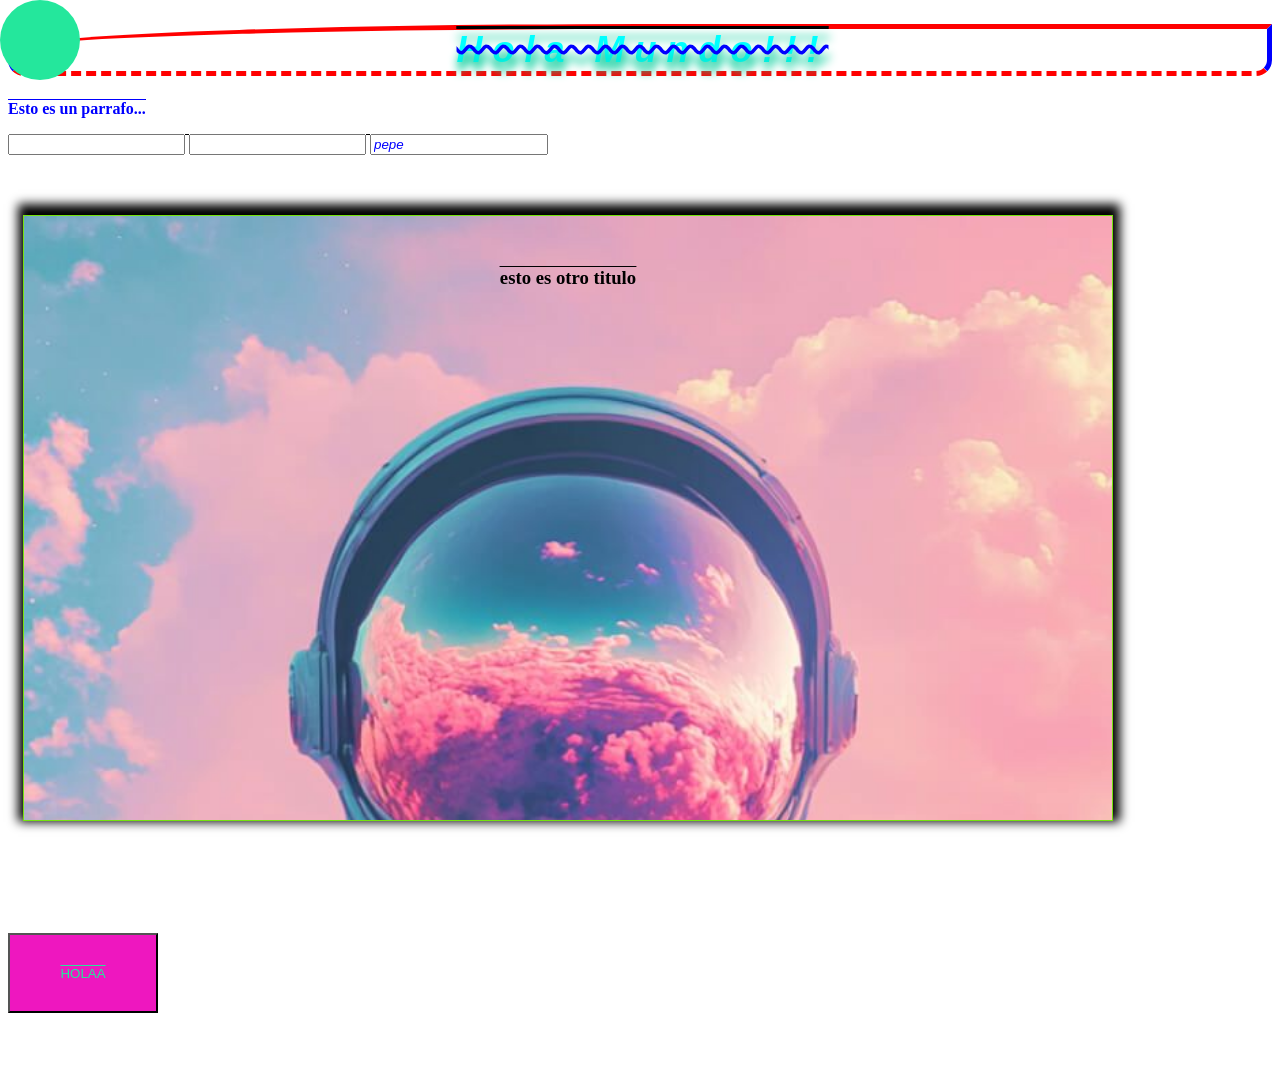
<file: index.html>
<!DOCTYPE html>
<html>
<html lang="es">
    <head>
        <!--
        Esto es un comentario
        -->
        <meta charset="UTF-8">
        <TITLE> Inicio</TITLE>
        <style>
           
        </style>
        <link rel="stylesheet" href="css/inicio.css">
    </head>
    <body>
        <h1 style="color: aqua;font-size: 36px;">Hola mundo!!!</h1>
        <p class="blue negrilla">Esto es un parrafo...</p>
        <input type="text"name="Hola">
        <input type="email"name="Hola">
        <input type="text"name="Hola"value="pepe">
        <div class="bg">
            <h3> esto es otro titulo</h3>
            
        </div>
        <br>
        <br>
        <br>
        <br>
        <button class="boton"> HOLAA</button>
        <br>
        <br>
        <br>
        <br>
        <div class="c1"></div>
        

    </body>
</html>
</file>
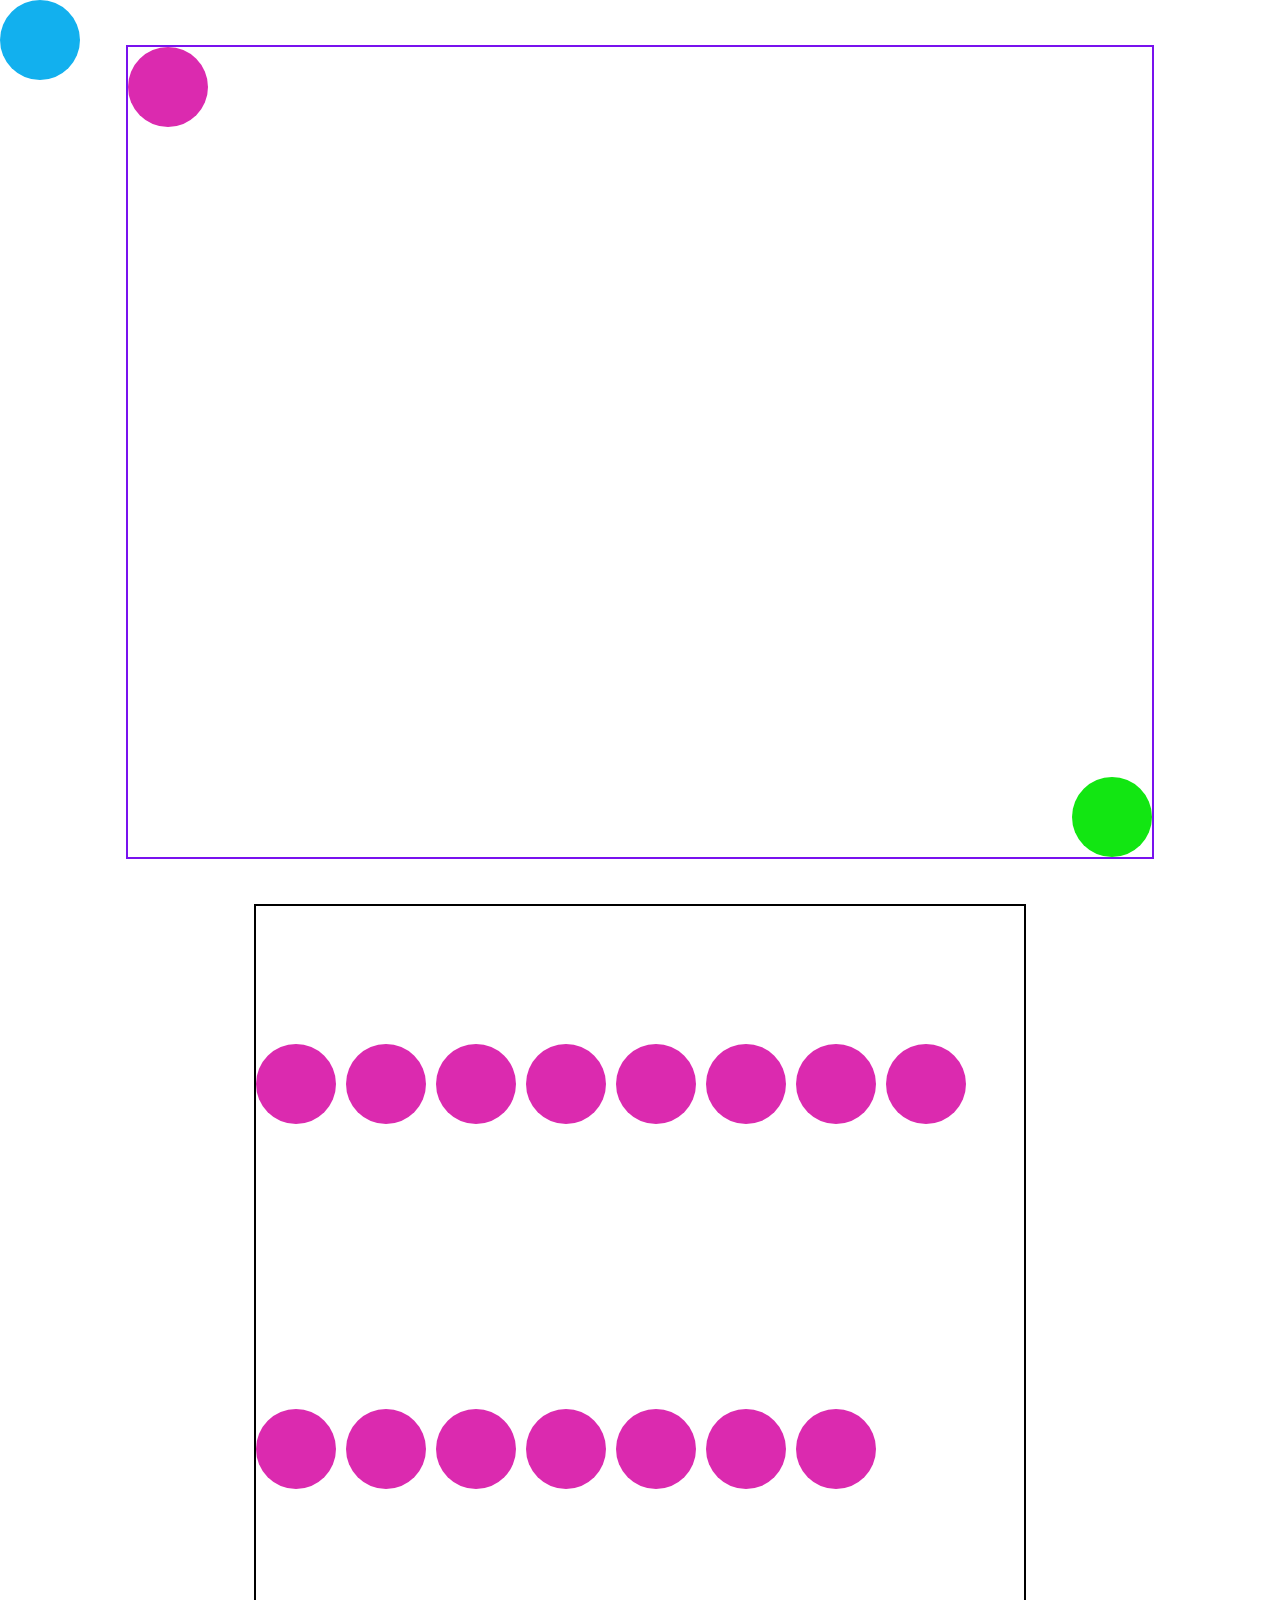
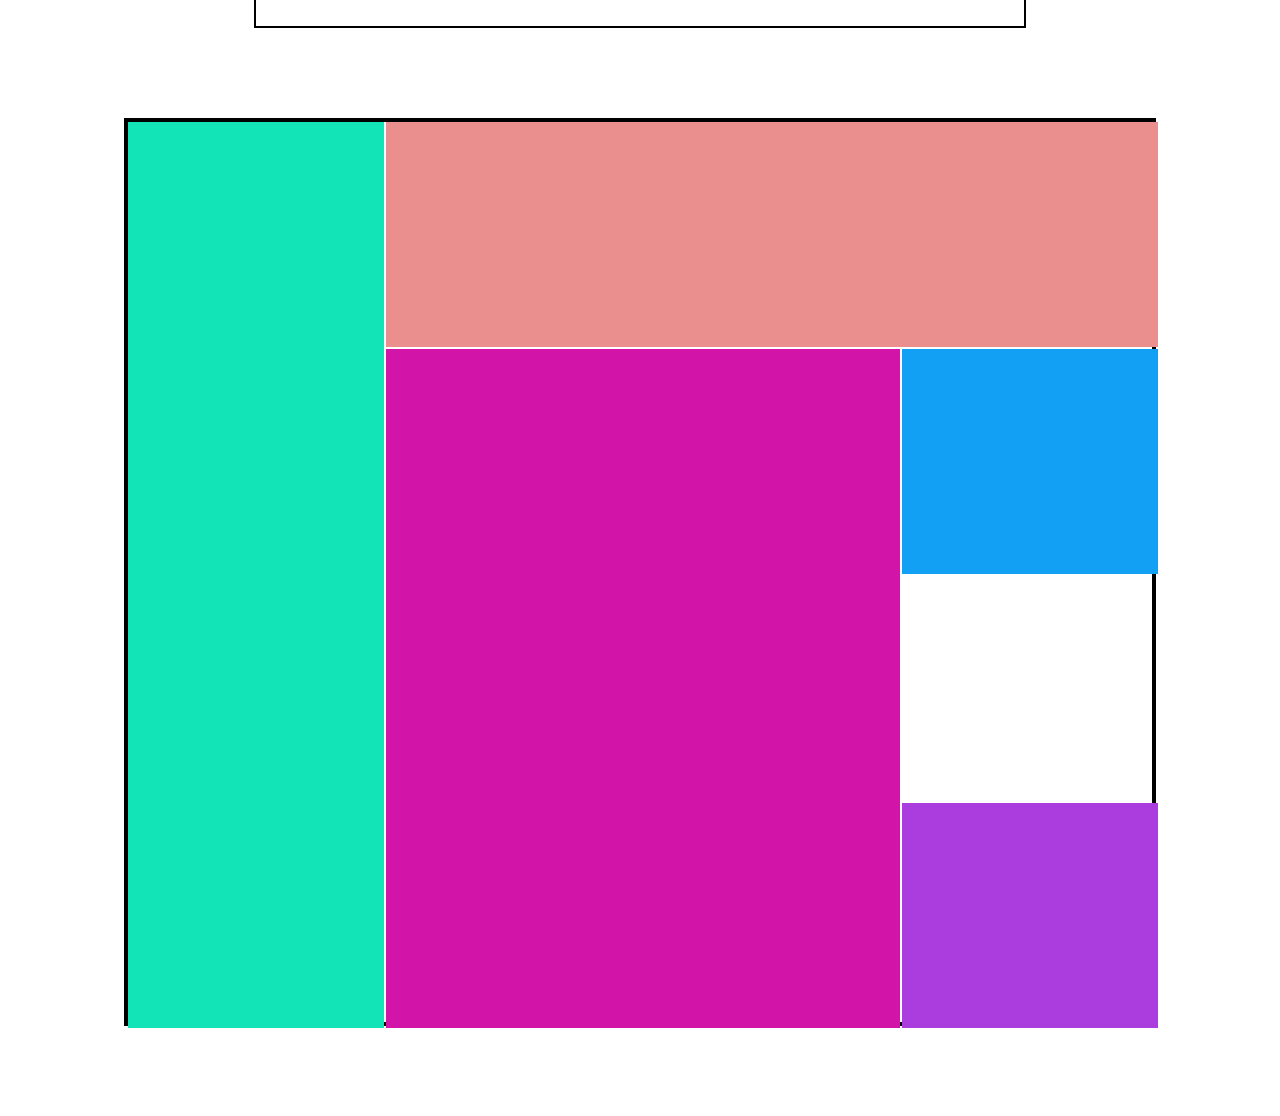
<file: layout.html>
<!DOCTYPE html>
<html lang="es">

<head>
    <meta charset="UTF-8">
    <title> Layouts</title>
    <link rel="stylesheet" href="css/float.css">
    <link rel="stylesheet" href="css/flex.css">
    <link rel="stylesheet" href="css/grid.css">
</head>

<body>
    <div class="float-content">
        <div class="circulo c1"></div>
        <div class="circulo c2"></div>
        <div class="circulo c3"></div>
    </div>
    

    <div class="flex-content">
        <div class="circulo c1"></div>
        <div class="circulo c1"></div>
        <div class="circulo c1"></div>
        <div class="circulo c1"></div>
        <div class="circulo c1"></div>
        <div class="circulo c1"></div>
        <div class="circulo c1"></div>
        <div class="circulo c1"></div>
        <div class="circulo c1"></div>
        <div class="circulo c1"></div>
        <div class="circulo c1"></div>
        <div class="circulo c1"></div>
        <div class="circulo c1"></div>
        <div class="circulo c1"></div>
        <div class="circulo c1"></div>
    </div>
        <main class="grid-content">
            <header></header>
            <nav></nav>
            <section></section>
            <div></div>
            <footer></footer>
        </main>     
       
</body>

</html>
</file>
<file: css/inicio.css>
*{
    text-decoration:overline;
}
h1{
    font-style: italic;
    color: bisque;
}
h1{
    color: blue;
}

.blue{
    color: #0000ff;
}
.negrilla{
    font-weight: bolder;
}
input[type=text]{
    color:#0000ff;
}
input[type=email]{
    color: blue;
}
input[value]{
    font-style: italic;
}
h1{
    font-size: 58px;
    font-family: Arial, Helvetica, sans-serif;
    font-weight: 900;
    font-style: oblique;
    text-align: center;
    text-decoration: line-through;
    text-transform: capitalize;
    text-decoration-color:blue;
    text-decoration-style: wavy;
    text-shadow: 1px 10px 10px rgb(8, 206, 156);
    text-indent: 5px;
    letter-spacing: 10px;
    word-spacing: 0px;
    word-wrap: break-word;
    border-width: 3px;
    border-color: rgb(49, 143, 115);
    border-style: dashed;
    border: 5px solid red;
    border-radius: 16px;
    border-left-color:#0000ff ;
    border-bottom-style:dashed ;
    border-top-right-radius: 0px;
    border-top-left-radius: 50%;
    border-right-color: #0000ff; 

}
.bg{
    border: 1px solid #75e40d;
    margin: 16px;
    margin: 16px 25px;
    margin: 16px 20px 24px 28px;
    margin-block: 50px;
    margin-top: 60px ;
    margin-bottom: 40px;
    margin-block-start: 60px;
    margin-block-end: 40px;
    margin-inline: 20px;
    margin-left: 15px;
    margin-right:25px ;
    margin-inline-start: 15px;
    margin-inline-end: 25px;
    text-align: center;
    


    padding: 32px;

    width: 80vw;
    height: 60vh;
    background-color: #ff25ff;
    background-image: url('../uncrop_hero_bdf08a8ca6.jpg');
    background-size: 100%;
    background-repeat: no-repeat;
    /* background-position: 10px 25px; */
    box-shadow: 1px -5px 10px 6px #000;

}
.boton{
    width: 150px;
    height: 80px;
    background-color: #ee17bf;
    color: #24e79c;
    transition-property: background-color,color,box-shadow;
    transition-duration: 2s,3s,500ms;
    transition-timing-function: linear;
    transition-delay: 1s,0s,0s;

}
.boton:hover{
    background-color: #1095ee;
    color: #0ec5e6;
    box-shadow: 1px -5px 10px 6px #000;
    
}
.c1{
    width: 80px;
    height: 80px;
    border-radius: 50%;
    background-color: #24e79c;
    position: fixed;
    top: 0px;
    left: 0px;
    animation-name: animacion1;
    animation-duration: 5s;
    animation-timing-function: linear;
    animation-iteration-count: infinite;
    animation-direction: alternate;
}
@keyframes animacion1 {
    /* from{
        left: 0px;
        background-color: #1095ee;
    }
    to{
        left: 100vw;
        background-color: #ff25ff;
    } */
    0%{
        left: 0px;
        background-color: #1095ee;
    }
    25%{
      top: 300px;
    }
    50%{
        border-radius: 0px;
        box-shadow: 1px 1px 5px 10px #000;
    }
    75%{
        height: 300px;
    }
    100%{
        left: 100vw;
        background-color: #ff25ff;
    }
    
}
</file>
<file: css/float.css>
*{
    margin: 0px;
    padding: 0px;
}
.circulo{
    width: 80px;
    height: 80px;
    border-radius: 50%;
}
.circulo.c1{
    background-color: #db2aaf;
}
.circulo.c2{
    background-color: #12e612;
}
.circulo.c3{
    background-color: #12b0ee;
}
.float-content{
    width: 80vw;
    height: 90vh;
    margin: 5vh auto;
    border:2px solid #7912ee;
    position: relative;
}
.float-content .c1{
    /* position: relative; */
    position: sticky;
    top: 10px;
    /* bottom: 0px; */
    left: 100px;
    /* right: 0px; */
}
.float-content .c2{
    position: absolute;
    bottom: 0px;
    right: 0px;
}
.float-content .c3{
    position: fixed;
    top:0px;
    left: 0px;
}
</file>
<file: css/flex.css>
.flex-content{
    width: 60vw;
    height: 80vh;
    margin: auto;
    margin-bottom: 10vh;
    border: 2px solid #000;
    display: flex;
    flex-direction: row;
    flex-wrap: wrap;
    align-items: center;
    gap: 10px;

}
</file>
<file: css/grid.css>
.grid-content{
    width: 80vw;
    height: 100vh;
    margin: auto;
    margin-bottom: 10vh;
    border: 4px solid #000;
    display: grid;
    /* grid-template-columns: 1fr 1fr 2fr 1fr; */
    grid-template-columns: 25% 25% 25% 25%;
    grid-template-rows: 25% 25% 25% 25%;
    grid-template-areas: "nav header header header"
     "nav section section div"
     "nav section section ."
     "nav section section footer";
     row-gap: 20px;
     column-gap: 10px;
     gap: 2px;
    
}
.grid-content header{
    grid-area: header;
    background-color: #eb8e8e;
    width: 100%;
    height: 100%;

}
.grid-content nav{
    grid-area: nav;
    background-color: #13e4b7;
    width: 100%;
    height: 100%;

}
.grid-content section{
    grid-area: section;
    background-color: #d314a9;
    width: 100%;
    height: 100%;

}
.grid-content div{
    grid-area: div;
    background-color: #11a0f3;
    width: 100%;
    height: 100%;

}
.grid-content footer{
    grid-area: footer;
    background-color: #ab3ddf;
    width: 100%;
    height: 100%;

}
</file>
